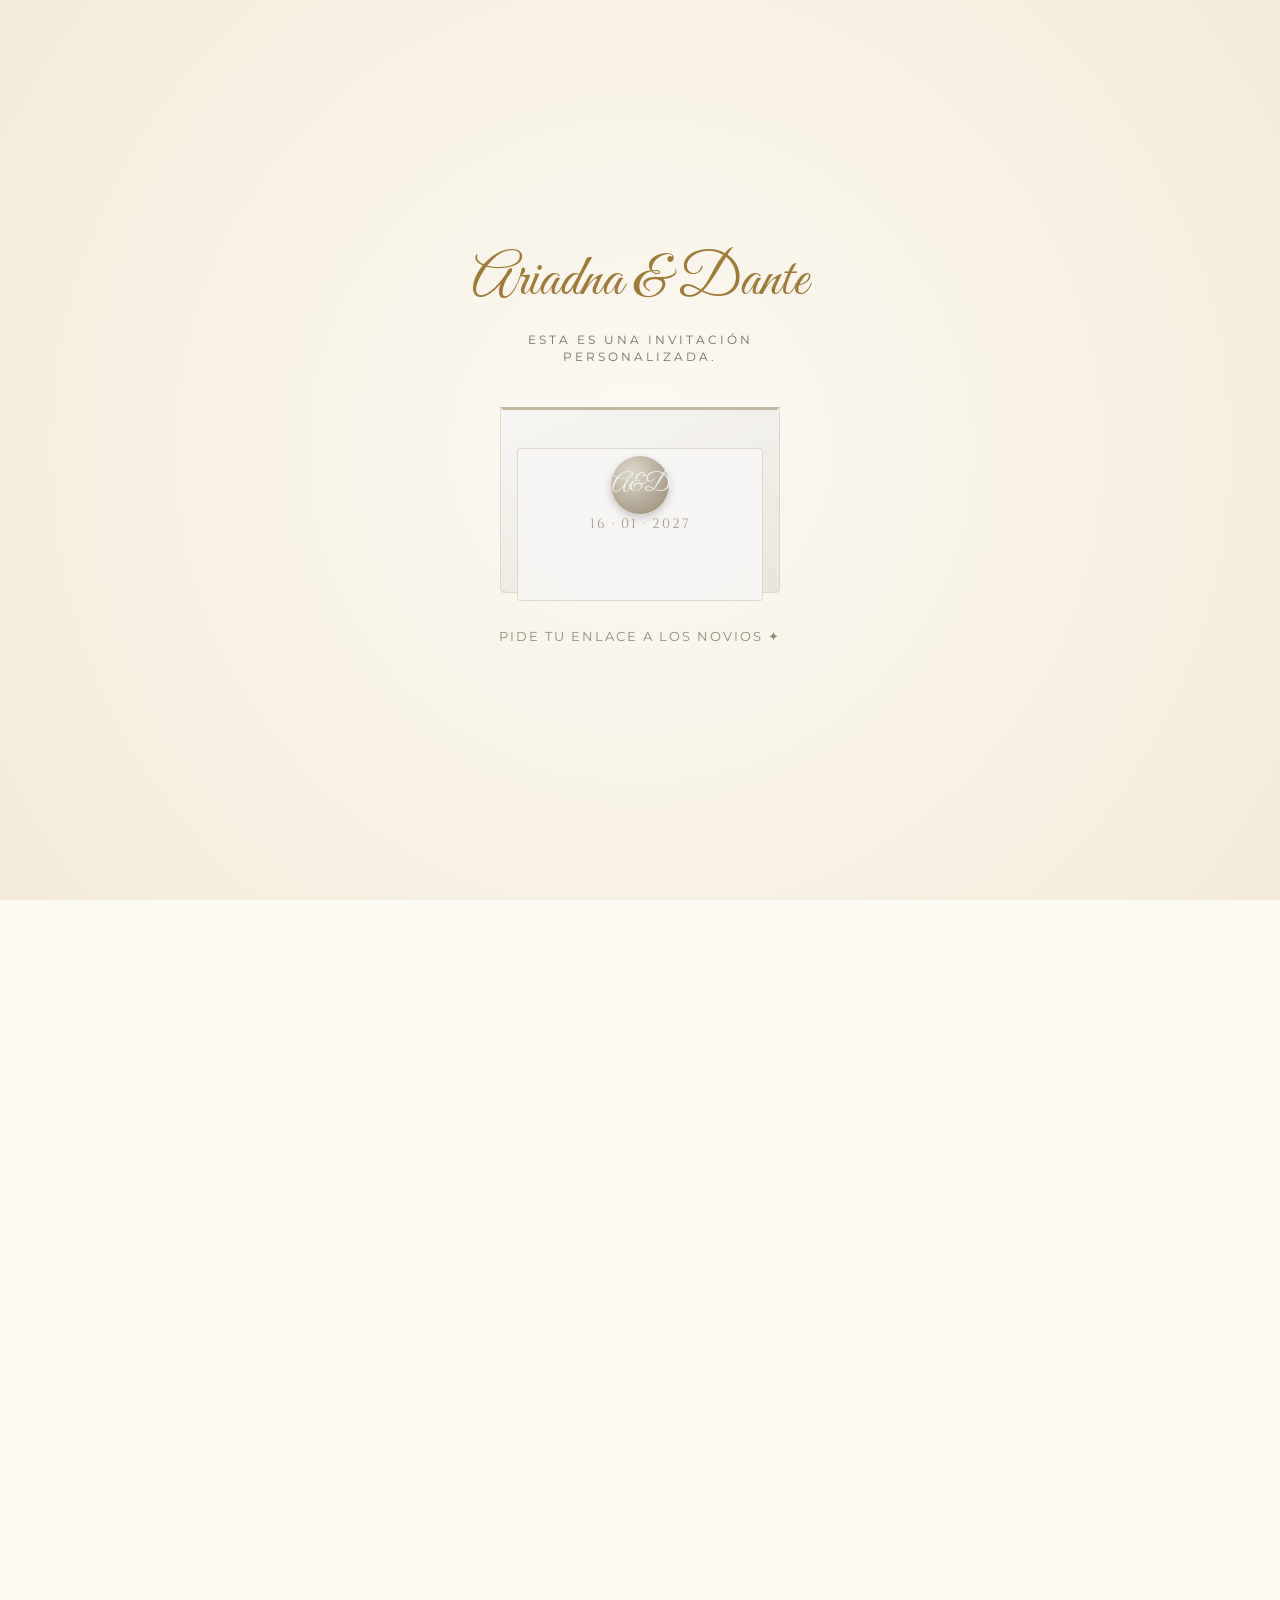
<file: index.html>
<!DOCTYPE html>
<html lang="es">
<head>
  <meta charset="UTF-8">
  <title>Ari &amp; Dante · Nuestra Boda</title>
  <meta name="viewport" content="width=device-width, initial-scale=1.0, shrink-to-fit=no">
  <meta name="description" content="Acompáñanos a celebrar la boda de Ariadna y Dante — 16 de enero de 2027, Jardín Quinta Real de Cuernavaca.">
  <meta name="theme-color" content="#c5a059">

  <!-- Favicon (monograma dorado) -->
  <link rel="icon" href="data:image/svg+xml,%3Csvg xmlns='http://www.w3.org/2000/svg' viewBox='0 0 100 100'%3E%3Ccircle cx='50' cy='50' r='48' fill='%23c5a059'/%3E%3Ctext x='50' y='64' font-size='42' text-anchor='middle' fill='white' font-family='Georgia,serif'%3EA%26D%3C/text%3E%3C/svg%3E">

  <!-- Google Fonts -->
  <link rel="preconnect" href="https://fonts.googleapis.com">
  <link rel="preconnect" href="https://fonts.gstatic.com" crossorigin>
  <link href="https://fonts.googleapis.com/css2?family=Cinzel:wght@400;500;600;700&family=Great+Vibes&family=Montserrat:wght@300;400;500;600;700&display=swap" rel="stylesheet">

  <!-- Bootstrap 5.3 -->
  <link href="https://cdn.jsdelivr.net/npm/bootstrap@5.3.3/dist/css/bootstrap.min.css" rel="stylesheet">
  <!-- Bootstrap Icons -->
  <link href="https://cdn.jsdelivr.net/npm/bootstrap-icons@1.11.3/font/bootstrap-icons.css" rel="stylesheet">
  <!-- AOS (Animate On Scroll) -->
  <link href="https://unpkg.com/aos@2.3.4/dist/aos.css" rel="stylesheet">

  <!-- Estilos propios -->
  <link href="style.css" rel="stylesheet">
</head>

<body>

  <!-- =========================================================
       SOBRE INTERACTIVO (pantalla de entrada)
       ========================================================= -->
  <div id="envelope-overlay">
    <p class="envelope-intro-names">Ariadna &amp; Dante</p>
    <p class="envelope-intro-sub">Tienes una invitación especial</p>

    <div class="envelope" id="envelope" tabindex="0" role="button" aria-label="Abrir invitación">
      <div class="envelope-letter"><span>16 · 01 · 2027</span></div>
      <div class="envelope-body"></div>
      <div class="envelope-flap"></div>
      <div class="envelope-seal">A&amp;D</div>
    </div>

    <p class="envelope-hint">✦ Toca el sobre para abrir ✦</p>
  </div>

  <!-- =========================================================
       NAVBAR
       ========================================================= -->
  <nav class="navbar navbar-expand-lg fixed-top navbar-wedding" id="mainNavbar">
    <div class="container">
      <a class="navbar-brand" href="#portada">A &amp; D</a>
      <!-- <div class="gallery-item"><img src="Img/FotoAD.png" alt="Ariadna y Dante" loading="lazy"></div> -->
      <button class="navbar-toggler border-0" type="button" data-bs-toggle="collapse" data-bs-target="#navbarContent" aria-controls="navbarContent" aria-expanded="false" aria-label="Menú">
        <i class="bi bi-list" style="font-size:1.6rem;color:#9e7b37;"></i>
      </button>
      <div class="collapse navbar-collapse" id="navbarContent">
        <ul class="navbar-nav ms-auto text-center">
          <li class="nav-item"><a class="nav-link" href="#bienvenida">Bienvenida</a></li>
          <li class="nav-item"><a class="nav-link" href="#historia">Historia</a></li>
          <li class="nav-item"><a class="nav-link" href="#ubicacion">Itinerario</a></li>
          <li class="nav-item"><a class="nav-link" href="#detalles">Detalles</a></li>
          <li class="nav-item"><a class="nav-link" href="#galeria">Galería</a></li>
          <li class="nav-item"><a class="nav-link" href="#regalos">Regalos</a></li>
        </ul>
      </div>
    </div>
  </nav>

  <!-- =========================================================
       1) PORTADA
       ========================================================= -->
  <header id="portada" class="hero">
    <div class="hero-inner gold-frame" data-aos="fade-up">
      <p class="hero-eyebrow">¡Nos casamos!</p>
      <h1 class="hero-names">Ariadna <span class="hero-amp">&amp;</span> Dante</h1>
      <p class="hero-phrase">Una historia que comenzó con un paso de salsa y durará toda la vida.</p>
      <div class="hero-date-badge">
        <i class="bi bi-gem"></i>
        <span>16 · Enero · 2027</span>
      </div>
      <p class="mt-3" style="font-size:0.78rem; letter-spacing:1px; color:var(--ink-soft);">
        Nos hicimos novios un 16 de enero de 2021 — y nos casamos el mismo día, seis años después.
      </p>
    </div>
    <a href="#bienvenida" class="scroll-cue"><i class="bi bi-chevron-double-down"></i></a>
  </header>

  <!-- =========================================================
       2) BIENVENIDA
       ========================================================= -->
  <section id="bienvenida" class="section-pad">
    <div class="container text-center">
      <!-- <p class="section-tag" data-aos="fade-up">Con la bendición de Dios</p> -->
      <h2 class="section-title" data-aos="fade-up">Bienvenidos a nuestra boda</h2>
      <svg class="flourish" viewBox="0 0 200 60" data-aos="fade-up">
        <path d="M10,30 C40,10 70,50 100,30 C130,10 160,50 190,30" stroke="#c5a059" stroke-width="1.5" fill="none"/>
        <circle cx="100" cy="30" r="3" fill="#c5a059"/>
      </svg>

      <!-- Nota personalizada: se completa por script.js con el mensaje único de
           invitadosA.csv / invitadosD.csv
           (ya incluye el saludo general + el mensaje específico del invitado) -->
      <div id="guest-note" class="guest-note mx-auto mb-5" hidden data-aos="fade-up">
        <span class="guest-note-tag" id="guest-note-tag"></span>
        <p class="guest-note-name" id="guest-note-name"></p>
        <p class="guest-note-message" id="guest-note-message"></p>
      </div>

      <div class="row g-4 justify-content-center mb-5">
        <div class="col-12 col-md-6" data-aos="fade-up" data-aos-delay="50">
          <div class="welcome-card">
            <h5><i class="bi bi-flower2 me-2"></i>Padres de la novia</h5>
            <p>María de Lourdes Iglesias Hernández</p>
            <p>Cristóbal Vera Díaz Ordaz</p>
          </div>
        </div>
        <div class="col-12 col-md-6" data-aos="fade-up" data-aos-delay="150">
          <div class="welcome-card">
            <h5><i class="bi bi-flower2 me-2"></i>Padres del novio</h5>
            <p>María Concepción Barrientos de los Santos</p>
            <p>Valente Chavarría Jiménez</p>
          </div>
        </div>
      </div>

      <!-- id usado por script.js para reubicar esta fila al final si visibilidad.padrinos = "final" -->
      <div class="row g-4 justify-content-center" id="padrinos-inicio-row">
        <div class="col-12 col-md-6 col-lg-4" data-aos="fade-up" data-aos-delay="50">
          <div class="welcome-card">
            <h5><i class="bi bi-gift me-2"></i>Padrino de velación</h5>
            <p>Ing. Carlos Partida Cervantes</p>
          </div>
        </div>
        <div class="col-12 col-md-6 col-lg-4" data-aos="fade-up" data-aos-delay="150">
          <div class="welcome-card">
            <h5><i class="bi bi-gem me-2"></i>Padrinos de anillos</h5>
            <p>Dr. José Luis Barrientos de los Santos</p>
            <p>Dra. Soledad del Pilar Zamora Castorena</p>
          </div>
        </div>
      </div>
    </div>
  </section>

  <!-- =========================================================
       3) NUESTRA HISTORIA
       ========================================================= -->
  <section id="historia" class="section-pad" style="background:var(--white);">
    <div class="container text-center">
      <p class="section-tag" data-aos="fade-up">Cómo empezó todo</p>
      <h2 class="section-title mb-5" data-aos="fade-up">Nuestra Historia</h2>

      <div class="timeline">
        <div class="timeline-item" data-aos="fade-right">
          <span class="timeline-dot"></span>
          <div class="timeline-content">
            <span class="timeline-year">Finales de la pandemia</span>
            <h4><i class="bi bi-music-note-beamed me-1" style="color:var(--gold);"></i> Un paso de salsa</h4>
            <p>Nos conocimos en clases de salsa. Entre giros y compases descubrimos que teníamos
              un ritmo mucho más grande que un simple baile.</p>
          </div>
        </div>

        <div class="timeline-item" data-aos="fade-left">
          <span class="timeline-dot"></span>
          <div class="timeline-content">
            <span class="timeline-year">Primera cita</span>
            <h4><i class="bi bi-heart me-1" style="color:var(--gold);"></i> "La Vie en Rose"</h4>
            <p>Dante eligió un restaurante romántico para nuestra primera cita, y el clic fue
              instantáneo. Por casualidad, ese día el lugar estaba decorado para una pedida de
              mano real — como si el universo ya supiera hacia dónde íbamos.</p>
          </div>
        </div>

        <div class="timeline-item" data-aos="fade-right">
          <span class="timeline-dot"></span>
          <div class="timeline-content">
            <span class="timeline-year">Años después · Florencia</span>
            <h4><i class="bi bi-gem me-1" style="color:var(--gold);"></i> El compromiso</h4>
            <p>Entre las calles de Florencia, Italia, decidimos decir que sí a estar juntos para
              siempre. Un momento que guardamos en el corazón — y ahora queremos celebrarlo contigo.</p>
          </div>
        </div>
      </div>

      <!-- Mosaico curado de la historia: Hist1/Hist2 apiladas + Hist3 (compromiso) destacada -->
      <div class="row g-3 mt-4 story-mosaic">
        <div class="col-12 col-md-5" data-aos="fade-right">
          <div class="row g-3">
            <div class="col-12">
              <div class="story-photo">
                <img src="Img/Hist1.jpeg" alt="Clases de salsa" loading="lazy">
                <span class="story-caption">Clases de salsa</span>
              </div>
            </div>
            <div class="col-12">
              <div class="story-photo">
                <img src="Img/Hist2.jpeg" alt="Cita romantica" loading="lazy">
                <span class="story-caption">La primera cita</span>
              </div>
            </div>
          </div>
        </div>
        <div class="col-12 col-md-7" data-aos="fade-left">
          <div class="story-photo story-photo-feature">
            <img src="Img/Hist3.jpeg" alt="Compromiso en Florencia" loading="lazy">
            <span class="story-caption story-caption-feature">Florencia, Italia · El compromiso</span>
          </div>
        </div>
      </div>
    </div>
  </section>

  <!-- =========================================================
       COUNTDOWN
       ========================================================= -->
  <section class="countdown-section">
    <div class="container">
      <p class="section-tag" data-aos="fade-up">Faltan solo</p>
      <h2 data-aos="fade-up" style="font-size:1.6rem;">Para celebrar juntos</h2>
      <div class="countdown-wrap" data-aos="zoom-in">
        <div class="countdown-box">
          <span class="num" id="cd-days">00</span>
          <span class="label">Días</span>
        </div>
        <div class="countdown-box">
          <span class="num" id="cd-hours">00</span>
          <span class="label">Horas</span>
        </div>
        <div class="countdown-box">
          <span class="num" id="cd-minutes">00</span>
          <span class="label">Min</span>
        </div>
        <div class="countdown-box">
          <span class="num" id="cd-seconds">00</span>
          <span class="label">Seg</span>
        </div>
      </div>
    </div>
  </section>

  <!-- =========================================================
       4) UBICACIÓN E ITINERARIO
       ========================================================= -->
  <section id="ubicacion" class="section-pad" style="background:var(--white);">
    <div class="container text-center">
      <p class="section-tag" data-aos="fade-up">Cómo llegar y a qué hora</p>
      <h2 class="section-title" data-aos="fade-up">Ubicación e Itinerario</h2>
      <p class="mx-auto mb-4" style="max-width:560px; color:var(--ink-soft);" data-aos="fade-up">
        Jardín Quinta Real de Cuernavaca — casi entrando a Cuernavaca viniendo desde la Ciudad de México.
      </p>

      <div class="row justify-content-center">
        <div class="col-12 col-lg-8" data-aos="zoom-in">
          <div class="map-frame-wrap mb-4">
            <iframe
              src="https://www.google.com/maps?q=Jard%C3%ADn+Quinta+Real+Cuernavaca&output=embed"
              allowfullscreen="" loading="lazy" referrerpolicy="no-referrer-when-downgrade"
              title="Mapa - Jardín Quinta Real de Cuernavaca"></iframe>
          </div>
        </div>
      </div>

      <div class="d-flex flex-wrap gap-3 justify-content-center mb-5" data-aos="fade-up">
        <a class="btn-gold" href="https://maps.app.goo.gl/QBwGFh3ovHHrN6xG9" target="_blank" rel="noopener">
          <i class="bi bi-geo-alt me-1"></i> Abrir en Google Maps
        </a>
        <a class="btn-outline-gold" href="https://waze.com/ul?q=Jard%C3%ADn%20Quinta%20Real%20Cuernavaca&navigate=yes" target="_blank" rel="noopener">
          <i class="bi bi-signpost-2 me-1"></i> Abrir en Waze
        </a>
      </div>

      <div class="row g-4 justify-content-center">
        <div class="col-12 col-md-5" data-aos="fade-up">
          <div class="event-card">
            <div class="event-icon"><i class="bi bi-chat-heart"></i></div>
            <h4>Ceremonia</h4>
            <p style="color:var(--ink-soft);">3:00 PM</p>
          </div>
        </div>
        <div class="col-12 col-md-5" data-aos="fade-up" data-aos-delay="150">
          <div class="event-card">
            <div class="event-icon"><i class="bi bi-cup-hot"></i></div>
            <h4>Recepción</h4>
            <p style="color:var(--ink-soft);">Inmediatamente después</p>
          </div>
        </div>
      </div>
    </div>
  </section>

  <!-- =========================================================
       6) DETALLES (vestimenta + hospedaje + avisos)
       ========================================================= -->
  <section id="detalles" class="section-pad">
    <div class="container text-center">
      <p class="section-tag" data-aos="fade-up">Para tomar en cuenta</p>
      <h2 class="section-title mb-5" data-aos="fade-up">Detalles</h2>

      <div class="row g-5 justify-content-center text-center text-lg-start mb-5">
        <div class="col-12 col-lg-6" data-aos="fade-right">
          <h4 class="mb-3"><i class="bi bi-stars me-2"></i>Vestimenta — Formal / Elegante</h4>
          <p style="color:var(--ink-soft);">
            Queremos celebrar rodeados de elegancia. Te pedimos vestir de gala evitando tonos claros
            (blanco, beige, arena, ivory, etc.), que reservamos para los novios. Fuera de eso, ¡tú
            eliges! Aquí te dejamos una paleta de inspiración con los colores de la boda.
          </p>
          <div class="palette-row justify-content-center justify-content-lg-start" data-aos="zoom-in">
            <div class="palette-swatch">
              <span class="palette-dot" style="background:#c5a059;"></span>
              <span class="palette-label">Oro</span>
            </div>
            <div class="palette-swatch">
              <span class="palette-dot" style="background:#2b2b2b;"></span>
              <span class="palette-label">Negro</span>
            </div>
            <div class="palette-swatch">
              <span class="palette-dot" style="background:#5f3622;"></span>
              <span class="palette-label">Terracota</span>
            </div>
            <div class="palette-swatch">
              <span class="palette-dot" style="background:#5E6C58;"></span>
              <span class="palette-label">Verde salvia</span>
            </div>
            <div class="palette-swatch">
              <span class="palette-dot" style="background:#C67D5A;"></span>
              <span class="palette-label">Terracota naranja</span>
            </div>
            <div class="palette-swatch">
              <span class="palette-dot" style="background:#55737C;"></span>
              <span class="palette-label">Azul acero</span>
            </div>
          </div>
          <a class="btn-gold" href="https://pin.it/13JSHjqlU" target="_blank" rel="noopener" data-aos="fade-up">
            <i class="bi bi-pinterest me-1"></i> Ver inspiración
          </a>
        </div>

        <div class="col-12 col-lg-6" data-aos="fade-left">
          <h4 class="mb-3"><i class="bi bi-house-heart me-2"></i>Hospedaje</h4>
          <p style="color:var(--ink-soft);">
            Para quienes vienen de fuera, reunimos algunas opciones de hoteles y casas cerca del
            Jardín Quinta Real — desde hoteles de cadena hasta casas privadas con alberca, ideales
            para quedarse en grupo.
          </p>
          <a class="btn-gold" href="hospedaje.html" data-aos="zoom-in">
            <i class="bi bi-house-heart me-1"></i> Ver opciones de hospedaje
          </a>
        </div>
      </div>

      <div class="row g-4 justify-content-center">
        <div class="col-12 col-md-5" data-aos="fade-up">
          <div class="event-card">
            <div class="event-icon"><i class="bi bi-emoji-smile"></i></div>
            <h4>Solo para adultos</h4>
            <p style="color:var(--ink-soft); font-size:0.9rem;">Amamos a tus pequeños, pero esta celebración será un evento sin niños.</p>
          </div>
        </div>
        <div class="col-12 col-md-5" data-aos="fade-up" data-aos-delay="150">
          <div class="event-card">
            <div class="event-icon" style="font-size:1.6rem;">👟</div>
            <h4>¡Trae tus tenis!</h4>
            <p style="color:var(--ink-soft); font-size:0.9rem;">Para bailar sin parar toda la noche — tu comodidad es lo primero.</p>
          </div>
        </div>
      </div>
    </div>
  </section>

  <!-- =========================================================
       8) GALERÍA + TRIVIA
       ========================================================= -->
  <section id="galeria" class="section-pad">
    <div class="container text-center">
      <p class="section-tag" data-aos="fade-up">Momentos</p>
      <h2 class="section-title mb-4" data-aos="fade-up">Galería</h2>

      <div class="row g-3 mb-5">
        <div class="col-6 col-md-4 col-lg-3" data-aos="zoom-in" data-aos-delay="0">
          <div class="gallery-item"><img src="Img/Foto1.jpeg" alt="Ariadna y Dante" loading="lazy"></div>
        </div>
        <div class="col-6 col-md-4 col-lg-3" data-aos="zoom-in" data-aos-delay="50">
          <div class="gallery-item"><img src="Img/Foto2.jpeg" alt="Ariadna y Dante" loading="lazy"></div>
        </div>
        <div class="col-6 col-md-4 col-lg-3" data-aos="zoom-in" data-aos-delay="100">
          <div class="gallery-item"><img src="Img/Foto3.jpeg" alt="Ariadna y Dante" loading="lazy"></div>
        </div>
        <div class="col-6 col-md-4 col-lg-3" data-aos="zoom-in" data-aos-delay="150">
          <div class="gallery-item"><img src="Img/Foto4.jpeg" alt="Ariadna y Dante" loading="lazy"></div>
        </div>
        <div class="col-6 col-md-4 col-lg-3" data-aos="zoom-in" data-aos-delay="200">
          <div class="gallery-item"><img src="Img/Foto5.jpeg" alt="Ariadna y Dante" loading="lazy"></div>
        </div>
        <div class="col-6 col-md-4 col-lg-3" data-aos="zoom-in" data-aos-delay="250">
          <div class="gallery-item"><img src="Img/Foto6.jpeg" alt="Ariadna y Dante" loading="lazy"></div>
        </div>
        <div class="col-6 col-md-4 col-lg-3" data-aos="zoom-in" data-aos-delay="300">
          <div class="gallery-item"><img src="Img/Foto7.jpeg" alt="Ariadna y Dante" loading="lazy"></div>
        </div>
        <div class="col-6 col-md-4 col-lg-3" data-aos="zoom-in" data-aos-delay="350">
          <div class="gallery-item"><img src="Img/Foto8.jpeg" alt="Ariadna y Dante" loading="lazy"></div>
        </div>
      </div>

      <!-- TRIVIA DE AMOR -->
      <p class="section-tag" data-aos="fade-up">Juego para los invitados</p>
      <h2 class="section-title mb-2" data-aos="fade-up">Trivia de Amor</h2>
      <p class="mx-auto mb-4" style="max-width:560px; color:var(--ink-soft);" data-aos="fade-up">
        Haz clic en cada tarjeta para descubrir datos curiosos (¡y APUESTAS divertidas!) sobre los novios.
      </p>

      <div class="row g-4">
        <div class="col-12 col-sm-6 col-lg-3" data-aos="flip-up" data-aos-delay="0">
          <div class="trivia-card">
            <div class="trivia-card-inner">
              <div class="trivia-face trivia-front">
                <i class="bi bi-music-note-beamed"></i>
                <p>¿Qué estilo les encanta bailar?</p>
                <span class="trivia-hint">Toca para revelar</span>
              </div>
              <div class="trivia-face trivia-back"><p>Salsa, se conocieron en clases, a finales de la pandemia. 💃🕺</p></div>
            </div>
          </div>
        </div>
        <div class="col-12 col-sm-6 col-lg-3" data-aos="flip-up" data-aos-delay="100">
          <div class="trivia-card">
            <div class="trivia-card-inner">
              <div class="trivia-face trivia-front">
                <i class="bi bi-cup-straw"></i>
                <p>¿Cómo se llama el restaurante de su primera cita?</p>
                <span class="trivia-hint">Toca para revelar</span>
              </div>
              <div class="trivia-face trivia-back"><p>"La Vie en Rose" — donde por casualidad hubo una pedida de mano real ese día. 🌹</p></div>
            </div>
          </div>
        </div>
        <div class="col-12 col-sm-6 col-lg-3" data-aos="flip-up" data-aos-delay="200">
          <div class="trivia-card">
            <div class="trivia-card-inner">
              <div class="trivia-face trivia-front">
                <i class="bi bi-airplane"></i>
                <p>¿En qué ciudad se comprometieron?</p>
                <span class="trivia-hint">Toca para revelar</span>
              </div>
              <div class="trivia-face trivia-back"><p>En Florencia, Italia. 🇮🇹✨</p></div>
            </div>
          </div>
        </div>
        <div class="col-12 col-sm-6 col-lg-3" data-aos="flip-up" data-aos-delay="300">
          <div class="trivia-card">
            <div class="trivia-card-inner">
              <div class="trivia-face trivia-front">
                <i class="bi bi-calendar-heart"></i>
                <p>¿Cuántos años llevan juntos el día de la boda?</p>
                <span class="trivia-hint">Toca para revelar</span>
              </div>
              <div class="trivia-face trivia-back"><p>¡6 años! Se casan el mismo día que se hicieron novios: 16 de enero. 💍</p></div>
            </div>
          </div>
        </div>
        <div class="col-12 col-sm-6 col-lg-3" data-aos="flip-up" data-aos-delay="0">
          <div class="trivia-card">
            <div class="trivia-card-inner">
              <div class="trivia-face trivia-front">
                <i class="bi bi-emoji-laughing"></i>
                <p>¿Quién baila mejor?</p>
                <span class="trivia-hint">Toca para revelar (APUESTA)</span>
              </div>
              <div class="trivia-face trivia-back"><p>Dante 😉</p></div>
            </div>
          </div>
        </div>
        <div class="col-12 col-sm-6 col-lg-3" data-aos="flip-up" data-aos-delay="100">
          <div class="trivia-card">
            <div class="trivia-card-inner">
              <div class="trivia-face trivia-front">
                <i class="bi bi-clock-history"></i>
                <p>¿Quién siempre tira o se le cae todo?</p>
                <span class="trivia-hint">Toca para revelar (APUESTA)</span>
              </div>
              <div class="trivia-face trivia-back"><p>ARI 🤷🏻‍♀️</p></div>
            </div>
          </div>
        </div>
        <div class="col-12 col-sm-6 col-lg-3" data-aos="flip-up" data-aos-delay="200">
          <div class="trivia-card">
            <div class="trivia-card-inner">
              <div class="trivia-face trivia-front">
                <i class="bi bi-chat-heart"></i>
                <p>¿Quién dijo "te amo" primero?</p>
                <span class="trivia-hint">Toca para revelar (APUESTA)</span>
              </div>
              <div class="trivia-face trivia-back"><p>DANTE!!! 💌</p></div>
            </div>
          </div>
        </div>
        <div class="col-12 col-sm-6 col-lg-3" data-aos="flip-up" data-aos-delay="300">
          <div class="trivia-card">
            <div class="trivia-card-inner">
              <div class="trivia-face trivia-front">
                <i class="bi bi-controller"></i>
                <p>¿A cuál de los dos le caes mejor?</p>
                <span class="trivia-hint">Toca para revelar</span>
              </div>
              <div class="trivia-face trivia-back"><p>Ambos te amamos mucho y agradecemos tu presencia en nuestras vidas 🫶</p></div>
            </div>
          </div>
        </div>
      </div>
    </div>
  </section>

  <!-- =========================================================
       9) MESA DE REGALOS
       ========================================================= -->
  <section id="regalos" class="section-pad" style="background:var(--white);">
    <div class="container text-center">
      <p class="section-tag" data-aos="fade-up">Con cariño</p>
      <h2 class="section-title" data-aos="fade-up">Mesa de Regalos</h2>
      <p class="mx-auto mb-5" style="max-width:600px; color:var(--ink-soft);" data-aos="fade-up">
        Tu presencia es nuestro mejor regalo. Si deseas obsequiarnos algo más, estas son nuestras
        opciones — te permiten aportar en efectivo si así lo prefieres, y te lo agradecemos profundamente.
      </p>

      <div class="row g-4 justify-content-center">
        <div class="col-12 col-md-6 col-lg-4" data-aos="fade-up">
          <div class="gift-card">
            <div class="gift-icon"><i class="bi bi-cart3"></i></div>
            <h4 style="font-size:1.1rem;">Amazon</h4>
            <p style="color:var(--ink-soft); font-size:0.88rem;">
              Lista de regalos con envío directo, ideal para invitados fuera de la ciudad.
            </p>
            <a class="btn btn-outline-gold btn-sm mt-2" href="https://www.amazon.com.mx/wedding/share/ariydantesecasan" target="_blank" rel="noopener">Ir a Amazon</a>
          </div>
        </div>

        <div class="col-12 col-md-6 col-lg-4" data-aos="fade-up" data-aos-delay="100">
          <div class="gift-card">
            <div class="gift-icon"><i class="bi bi-bank"></i></div>
            <h4 style="font-size:1.1rem;">Cuenta de Dante</h4>
            <p style="color:var(--ink-soft); font-size:0.88rem;">Si prefieres regalarnos directo en efectivo:</p>
            <div class="clabe-box mt-2">
              <span id="clabe-novio">012180029777411387</span>
              <button class="copy-btn" data-copy-target="clabe-novio" type="button">
                <i class="bi bi-clipboard"></i> Copiar
              </button>
            </div>
            <p class="mt-2 mb-0" style="font-size:0.75rem; color:var(--ink-soft);">Concepto: "Regalo de bodas", a nombre de Dante Chavarría Barrientos</p>
          </div>
        </div>

        <div class="col-12 col-md-6 col-lg-4" data-aos="fade-up" data-aos-delay="200">
          <div class="gift-card">
            <div class="gift-icon"><i class="bi bi-bank2"></i></div>
            <h4 style="font-size:1.1rem;">Cuenta de Ariadna</h4>
            <p style="color:var(--ink-soft); font-size:0.88rem;">Si prefieres regalarnos directo en efectivo:</p>
            <div class="clabe-box mt-2">
              <span id="clabe-novia">012180015538211057</span>
              <button class="copy-btn" data-copy-target="clabe-novia" type="button">
                <i class="bi bi-clipboard"></i> Copiar
              </button>
            </div>
            <p class="mt-2 mb-0" style="font-size:0.75rem; color:var(--ink-soft);">Concepto: "Regalo de bodas", a nombre de Ariadna Jazmín Vera Iglesias</p>
          </div>
        </div>
      </div>
    </div>
  </section>

  <!-- =========================================================
       PADRINOS (versión "final") — oculta por defecto; script.js mueve
       aquí la fila de padrinos de #padrinos-inicio-row cuando el
       invitado tiene visibilidad.padrinos = "final"
       ========================================================= -->
  <section id="padrinos-final" class="section-pad" style="background:var(--white);" hidden>
    <div class="container text-center">
      <p class="section-tag" data-aos="fade-up">Con cariño</p>
      <h2 class="section-title mb-4" data-aos="fade-up">Nuestros Padrinos</h2>
      <svg class="flourish" viewBox="0 0 200 60" data-aos="fade-up">
        <path d="M10,30 C40,10 70,50 100,30 C130,10 160,50 190,30" stroke="#c5a059" stroke-width="1.5" fill="none"/>
        <circle cx="100" cy="30" r="3" fill="#c5a059"/>
      </svg>
      <div id="padrinos-final-slot"></div>
    </div>
  </section>

  <!-- =========================================================
       FOOTER
       ========================================================= -->
  <footer class="wedding-footer">
    <div class="container">
      <p class="footer-names">Ariadna &amp; Dante</p>
      <p class="footer-hashtag">#ARIYDANTESECASAN · 16 · 01 · 2027</p>
      <p style="max-width:480px; margin:0 auto; font-size:0.9rem; opacity:0.85;">
        Gracias por ser parte de nuestra historia y por acompañarnos en este nuevo capítulo.
        ¡Te esperamos con todo nuestro cariño!
      </p>
    </div>
  </footer>

  <button id="back-to-top" aria-label="Volver arriba"><i class="bi bi-arrow-up"></i></button>

  <!-- Bootstrap JS -->
  <script src="https://cdn.jsdelivr.net/npm/bootstrap@5.3.3/dist/js/bootstrap.bundle.min.js"></script>
  <!-- AOS -->
  <script src="https://unpkg.com/aos@2.3.4/dist/aos.js"></script>
  <!-- Script propio -->
  <script src="script.js"></script>
</body>
</html>
</file>
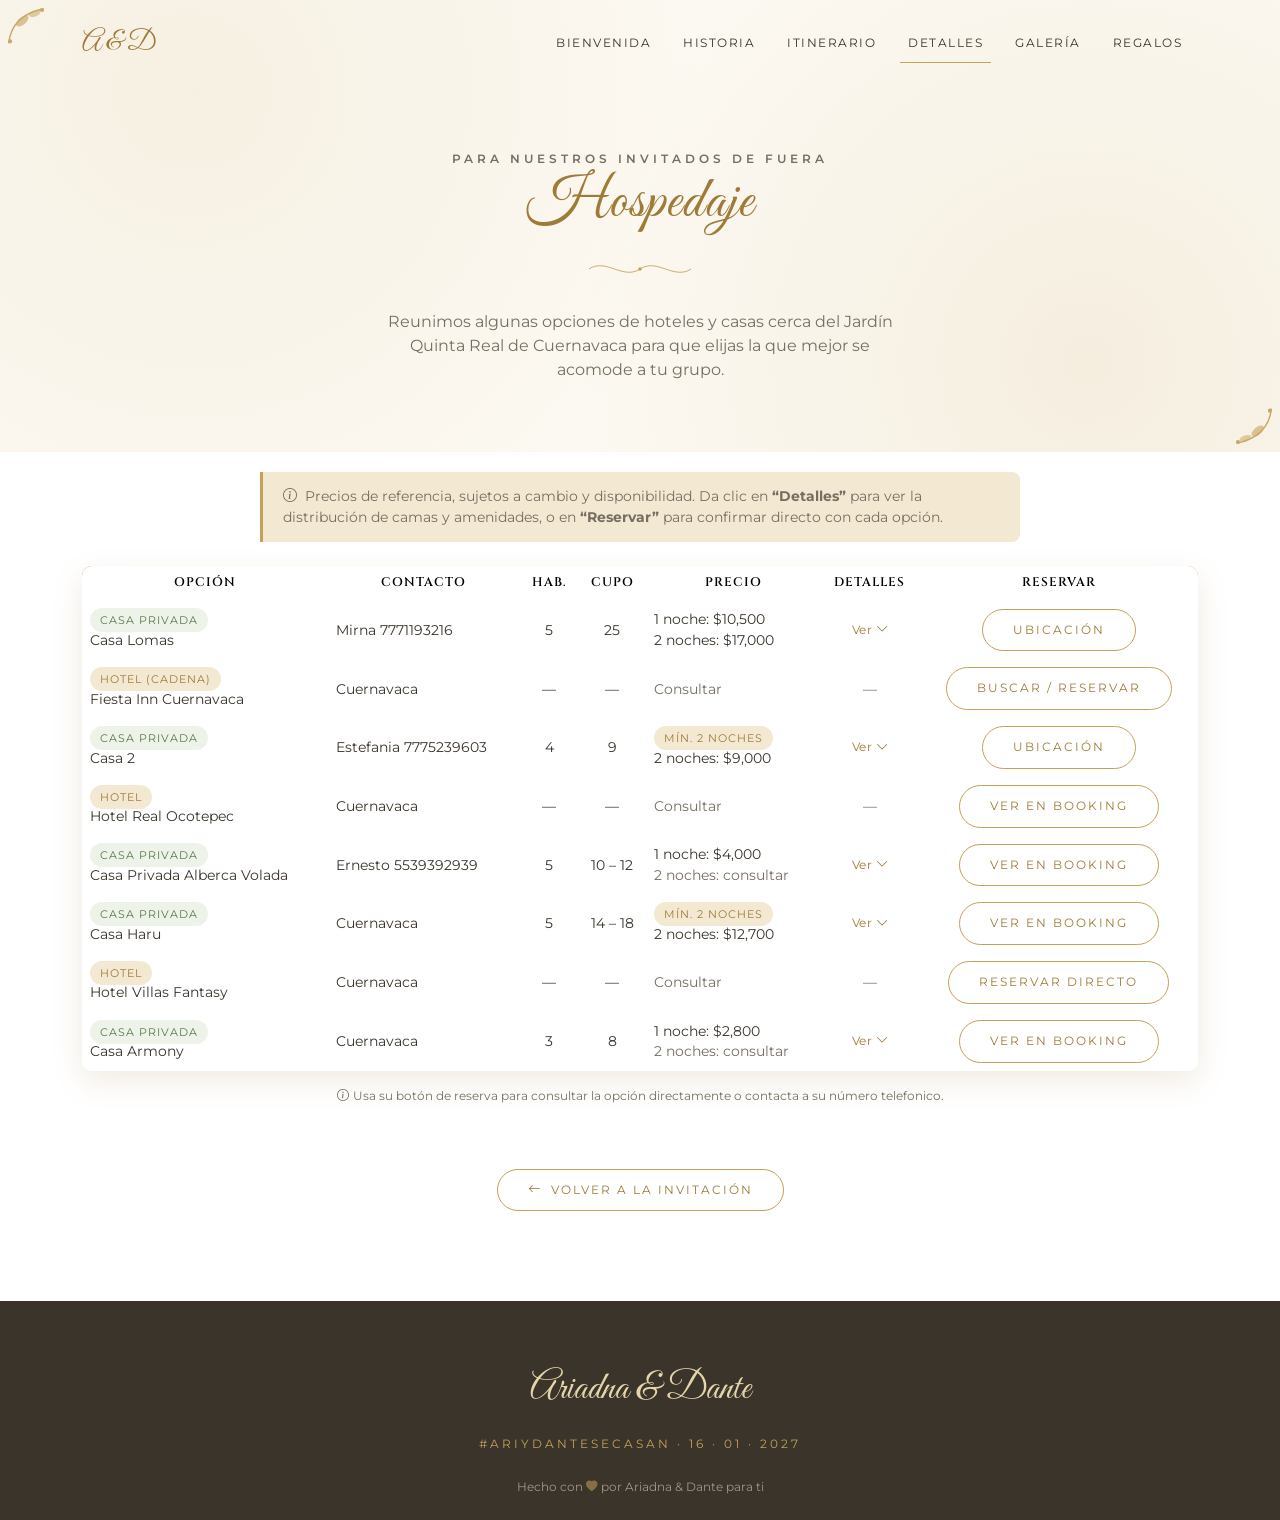
<file: hospedaje.html>
<!DOCTYPE html>
<html lang="es">
<head>
  <meta charset="UTF-8">
  <title>Hospedaje · Ariadna &amp; Dante</title>
  <meta name="viewport" content="width=device-width, initial-scale=1.0, shrink-to-fit=no">
  <meta name="description" content="Opciones de hospedaje recomendadas para la boda de Ariadna y Dante en Cuernavaca.">
  <meta name="theme-color" content="#c5a059">

  <!-- Favicon (monograma dorado) -->
  <link rel="icon" href="data:image/svg+xml,%3Csvg xmlns='http://www.w3.org/2000/svg' viewBox='0 0 100 100'%3E%3Ccircle cx='50' cy='50' r='48' fill='%23c5a059'/%3E%3Ctext x='50' y='64' font-size='42' text-anchor='middle' fill='white' font-family='Georgia,serif'%3EA%26D%3C/text%3E%3C/svg%3E">

  <!-- Google Fonts -->
  <link rel="preconnect" href="https://fonts.googleapis.com">
  <link rel="preconnect" href="https://fonts.gstatic.com" crossorigin>
  <link href="https://fonts.googleapis.com/css2?family=Cinzel:wght@400;500;600;700&family=Great+Vibes&family=Montserrat:wght@300;400;500;600;700&display=swap" rel="stylesheet">

  <!-- Bootstrap 5.3 -->
  <link href="https://cdn.jsdelivr.net/npm/bootstrap@5.3.3/dist/css/bootstrap.min.css" rel="stylesheet">
  <!-- Bootstrap Icons -->
  <link href="https://cdn.jsdelivr.net/npm/bootstrap-icons@1.11.3/font/bootstrap-icons.css" rel="stylesheet">
  <!-- AOS (Animate On Scroll) -->
  <link href="https://unpkg.com/aos@2.3.4/dist/aos.css" rel="stylesheet">

  <!-- Estilos propios -->
  <link href="style.css" rel="stylesheet">
</head>

<body>

  <!-- =========================================================
       NAVBAR
       ========================================================= -->
  <nav class="navbar navbar-expand-lg fixed-top navbar-wedding scrolled" id="mainNavbar">
    <div class="container">
      <a class="navbar-brand" href="index.html#portada">A &amp; D</a>
      <button class="navbar-toggler border-0" type="button" data-bs-toggle="collapse" data-bs-target="#navbarContent" aria-controls="navbarContent" aria-expanded="false" aria-label="Menú">
        <i class="bi bi-list" style="font-size:1.6rem;color:#9e7b37;"></i>
      </button>
      <div class="collapse navbar-collapse" id="navbarContent">
        <ul class="navbar-nav ms-auto text-center">
          <li class="nav-item"><a class="nav-link" href="index.html#bienvenida">Bienvenida</a></li>
          <li class="nav-item"><a class="nav-link" href="index.html#historia">Historia</a></li>
          <li class="nav-item"><a class="nav-link" href="index.html#ubicacion">Itinerario</a></li>
          <li class="nav-item"><a class="nav-link active" href="index.html#detalles">Detalles</a></li>
          <li class="nav-item"><a class="nav-link" href="index.html#galeria">Galería</a></li>
          <li class="nav-item"><a class="nav-link" href="index.html#regalos">Regalos</a></li>
        </ul>
      </div>
    </div>
  </nav>

  <!-- =========================================================
       PAGE HERO
       ========================================================= -->
  <header class="page-hero gold-frame">
    <p class="section-tag" data-aos="fade-up">Para nuestros invitados de fuera</p>
    <h1 data-aos="fade-up">Hospedaje</h1>
    <svg class="flourish" viewBox="0 0 200 60" data-aos="fade-up">
      <path d="M10,30 C40,10 70,50 100,30 C130,10 160,50 190,30" stroke="#c5a059" stroke-width="1.5" fill="none"/>
      <circle cx="100" cy="30" r="3" fill="#c5a059"/>
    </svg>
    <p data-aos="fade-up">
      Reunimos algunas opciones de hoteles y casas cerca del Jardín Quinta Real de Cuernavaca
      para que elijas la que mejor se acomode a tu grupo.
    </p>
  </header>

  <!-- =========================================================
       TABLA DE HOSPEDAJE
       ========================================================= -->
  <section class="section-pad" style="background:var(--white); padding-top:20px;">
    <div class="container text-center">

      <div class="note-callout text-start mx-auto mb-4" style="max-width:760px;" data-aos="fade-up">
        <i class="bi bi-info-circle me-1"></i>
        Precios de referencia, sujetos a cambio y disponibilidad. Da clic en
        <strong>“Detalles”</strong> para ver la distribución de camas y amenidades, o en
        <strong>“Reservar”</strong> para confirmar directo con cada opción.
      </div>

      <div class="table-responsive table-wedding" data-aos="fade-up">
        <table class="table table-borderless mb-0 align-middle">
          <thead>
            <tr>
              <th>Opción</th>
              <th>Contacto</th>
              <th>Hab.</th>
              <th>Cupo</th>
              <th>Precio</th>
              <th>Detalles</th>
              <th>Reservar</th>
            </tr>
          </thead>
          <tbody>

            <!-- 1. Casa Lomas -->
            <tr>
              <td class="text-start"><span class="badge-type badge-casa">Casa privada</span><br>Casa Lomas</td>
              <td class="text-start">Mirna 7771193216</td>
              <td>5</td>
              <td>25</td>
              <td class="text-start">1 noche: $10,500<br>2 noches: $17,000</td>
              <td><button class="btn btn-sm btn-link toggle-details-btn" type="button" data-bs-toggle="collapse" data-bs-target="#det1" aria-expanded="false" aria-controls="det1">Ver <i class="bi bi-chevron-down"></i></button></td>
              <td><a class="btn btn-outline-gold btn-sm" href="https://www.google.com/maps/search/?api=1&query=C.+Nueva+Francia+505+Cuernavaca" target="_blank" rel="noopener">Ubicación</a></td>
            </tr>
            <tr class="collapse" id="det1">
              <td colspan="7" class="detail-row">
                <div class="detail-grid">
                  <div>
                    <h6>Distribución de camas</h6>
                    <ul>
                      <li>R1: cama king</li>
                      <li>R2: dos camas matrimoniales</li>
                      <li>R3: cama king</li>
                      <li>R4: dos camas king</li>
                      <li>R5: 4 camas individuales</li>
                      <li>R6: cama matrimonial</li>
                    </ul>
                  </div>
                  <div>
                    <h6>Extras</h6>
                    <p class="mb-0" style="font-size:0.83rem;">Garage para 6 autos. Parrilla. Alberca. Chapoteadero.
                      Aire acondicionado. Área de juegos para niños. Cancha de squash. Centro de lavado. Billar.
                      Cocina equipada. Servicios incluidos: luz, agua, gas, Wi-Fi y telecable.</p>
                  </div>
                </div>
              </td>
            </tr>

            <!-- 2. Fiesta Inn Cuernavaca -->
            <tr>
              <td class="text-start"><span class="badge-type badge-hotel">Hotel (cadena)</span><br>Fiesta Inn Cuernavaca</td>
              <td class="text-start">Cuernavaca</td>
              <td>—</td>
              <td>—</td>
              <td class="text-start" style="color:var(--ink-soft);">Consultar</td>
              <td style="color:var(--ink-soft);">—</td>
              <td><a class="btn btn-outline-gold btn-sm" href="https://www.google.com/search?q=Fiesta+Inn+Cuernavaca+reservar" target="_blank" rel="noopener">Buscar / reservar</a></td>
            </tr>

            <!-- 3. Casa 2 -->
            <tr>
              <td class="text-start"><span class="badge-type badge-casa">Casa privada</span><br>Casa 2</td>
              <td class="text-start">Estefania 7775239603</td>
              <td>4</td>
              <td>9</td>
              <td class="text-start"><span class="badge-type" style="background:var(--gold-pale); color:var(--gold-dark);">Mín. 2 noches</span><br>2 noches: $9,000</td>
              <td><button class="btn btn-sm btn-link toggle-details-btn" type="button" data-bs-toggle="collapse" data-bs-target="#det3" aria-expanded="false" aria-controls="det3">Ver <i class="bi bi-chevron-down"></i></button></td>
              <td><a class="btn btn-outline-gold btn-sm" href="https://www.google.com/maps?q=18.963261,-99.205055" target="_blank" rel="noopener">Ubicación</a></td>
            </tr>
            <tr class="collapse" id="det3">
              <td colspan="7" class="detail-row">
                <div class="detail-grid">
                  <div>
                    <h6>Distribución de camas</h6>
                    <ul>
                      <li>R1: cama king</li>
                      <li>R2: cama king</li>
                      <li>R3: dos camas individuales</li>
                      <li>R4: cama matrimonial + cama individual</li>
                    </ul>
                  </div>
                  <div>
                    <h6>Extras</h6>
                    <p class="mb-0" style="font-size:0.83rem;">Alberca climatizada. Cocina. 3 baños. Parrilla. Terraza.</p>
                  </div>
                </div>
              </td>
            </tr>

            <!-- 4. Hotel Real Ocotepec -->
            <tr>
              <td class="text-start"><span class="badge-type badge-hotel">Hotel</span><br>Hotel Real Ocotepec</td>
              <td class="text-start">Cuernavaca</td>
              <td>—</td>
              <td>—</td>
              <td class="text-start" style="color:var(--ink-soft);">Consultar</td>
              <td style="color:var(--ink-soft);">—</td>
              <td><a class="btn btn-outline-gold btn-sm" href="https://www.booking.com/Share-OOQD59p" target="_blank" rel="noopener">Ver en Booking</a></td>
            </tr>

            <!-- 5. Casa Privada con Alberca Volada -->
            <tr>
              <td class="text-start"><span class="badge-type badge-casa">Casa privada</span><br>Casa Privada Alberca Volada</td>
              <td class="text-start">Ernesto 5539392939</td>
              <td>5</td>
              <td>10 – 12</td>
              <td class="text-start">1 noche: $4,000<br><span style="color:var(--ink-soft);">2 noches: consultar</span></td>
              <td><button class="btn btn-sm btn-link toggle-details-btn" type="button" data-bs-toggle="collapse" data-bs-target="#det5" aria-expanded="false" aria-controls="det5">Ver <i class="bi bi-chevron-down"></i></button></td>
              <td><a class="btn btn-outline-gold btn-sm" href="https://www.booking.com/Share-scjE2V" target="_blank" rel="noopener">Ver en Booking</a></td>
            </tr>
            <tr class="collapse" id="det5">
              <td colspan="7" class="detail-row">
                <div class="detail-grid">
                  <div>
                    <h6>Distribución de camas</h6>
                    <ul>
                      <li>R1: 1 cama matrimonial y 1 cama king size</li>
                      <li>R2: 1 cama matrimonial</li>
                      <li>R3: 1 cama matrimonial</li>
                      <li>R4: 2 literas</li>
                      <li>Extra: 1 sofá cama</li>
                    </ul>
                  </div>
                  <div>
                    <h6>Extras</h6>
                    <p class="mb-0" style="font-size:0.83rem;">5 recámaras con 3 baños completos y 2 medios baños,
                      alberca y jacuzzi con calefacción y vista panorámica. Roof garden. Hasta 5 lugares de
                      estacionamiento. Sala de TV. Gimnasio. 2 jardines. Sala jardín zen. Sala de estar. Amplio
                      comedor. Seguridad con circuito cerrado, cerca eléctrica y alarma. Cocina completa con barra
                      desayunador.</p>
                  </div>
                </div>
              </td>
            </tr>

            <!-- 6. Casa Haru -->
            <tr>
              <td class="text-start"><span class="badge-type badge-casa">Casa privada</span><br>Casa Haru</td>
              <td class="text-start">Cuernavaca</td>
              <td>5</td>
              <td>14 – 18</td>
              <td class="text-start"><span class="badge-type" style="background:var(--gold-pale); color:var(--gold-dark);">Mín. 2 noches</span><br>2 noches: $12,700</td>
              <td><button class="btn btn-sm btn-link toggle-details-btn" type="button" data-bs-toggle="collapse" data-bs-target="#det6" aria-expanded="false" aria-controls="det6">Ver <i class="bi bi-chevron-down"></i></button></td>
              <td><a class="btn btn-outline-gold btn-sm" href="https://www.booking.com/Share-duD2rT" target="_blank" rel="noopener">Ver en Booking</a></td>
            </tr>
            <tr class="collapse" id="det6">
              <td colspan="7" class="detail-row">
                <div class="detail-grid">
                  <div>
                    <h6>Distribución de camas</h6>
                    <ul>
                      <li>R1: 1 cama king size</li>
                      <li>R2: 2 camas matrimoniales</li>
                      <li>R3: 1 cama matrimonial y 1 cama king size</li>
                      <li>R4: 1 cama matrimonial</li>
                      <li>R5: 1 cama king size</li>
                      <li>Extra: 2 sofás cama</li>
                    </ul>
                  </div>
                  <div>
                    <h6>Extras</h6>
                    <p class="mb-0" style="font-size:0.83rem;">Alberca climatizada. Jardín, asador y tumbling.
                      Estacionamiento para 4 autos. Salida 8:00 pm. Alberca al aire libre y terraza. Recepción
                      abierta las 24 horas. Aire acondicionado. Cocina equipada con refrigerador y cafetera. 5 baños
                      con regadera. TV de pantalla plana.</p>
                  </div>
                </div>
              </td>
            </tr>

            <!-- 7. Hotel Villas Fantasy -->
            <tr>
              <td class="text-start"><span class="badge-type badge-hotel">Hotel</span><br>Hotel Villas Fantasy</td>
              <td class="text-start">Cuernavaca</td>
              <td>—</td>
              <td>—</td>
              <td class="text-start" style="color:var(--ink-soft);">Consultar</td>
              <td style="color:var(--ink-soft);">—</td>
              <td><a class="btn btn-outline-gold btn-sm" href="https://direct-book.com/properties/HotelVFCuernavacaDirect/contact?locale=es&checkInDate=2027-01-16&checkOutDate=2027-01-17" target="_blank" rel="noopener">Reservar directo</a></td>
            </tr>

            <!-- 8. Casa Armony -->
            <tr>
              <td class="text-start"><span class="badge-type badge-casa">Casa privada</span><br>Casa Armony</td>
              <td class="text-start">Cuernavaca</td>
              <td>3</td>
              <td>8</td>
              <td class="text-start">1 noche: $2,800<br><span style="color:var(--ink-soft);">2 noches: consultar</span></td>
              <td><button class="btn btn-sm btn-link toggle-details-btn" type="button" data-bs-toggle="collapse" data-bs-target="#det8" aria-expanded="false" aria-controls="det8">Ver <i class="bi bi-chevron-down"></i></button></td>
              <td><a class="btn btn-outline-gold btn-sm" href="https://www.booking.com/Share-M297K02" target="_blank" rel="noopener">Ver en Booking</a></td>
            </tr>
            <tr class="collapse" id="det8">
              <td colspan="7" class="detail-row">
                <div class="detail-grid">
                  <div>
                    <h6>Distribución de camas</h6>
                    <ul>
                      <li>R1: 2 camas matrimoniales</li>
                      <li>R2: cama matrimonial</li>
                      <li>R3: cama matrimonial</li>
                    </ul>
                  </div>
                  <div>
                    <h6>Extras</h6>
                    <p class="mb-0" style="font-size:0.83rem;">Alberca, jardín, cocina.</p>
                  </div>
                </div>
              </td>
            </tr>

          </tbody>
        </table>
      </div>

      <p class="mt-3" style="font-size:0.75rem; color:var(--ink-soft);" data-aos="fade-up">
        <i class="bi bi-info-circle me-1"></i>Usa su botón de reserva para consultar la opción directamente o contacta a su número telefonico.
      </p>

      <a class="btn btn-outline-gold mt-5" href="index.html#galeria">
        <i class="bi bi-arrow-left me-1"></i> Volver a la invitación
      </a>
    </div>
  </section>

  <!-- =========================================================
       FOOTER
       ========================================================= -->
  <footer class="wedding-footer">
    <div class="container">
      <p class="footer-names">Ariadna &amp; Dante</p>
      <p class="footer-hashtag">#ARIYDANTESECASAN · 16 · 01 · 2027</p>
      <small>Hecho con <i class="bi bi-heart-fill" style="color:#c5a059;"></i> por Ariadna &amp; Dante para ti</small>
    </div>
  </footer>

  <button id="back-to-top" aria-label="Volver arriba"><i class="bi bi-arrow-up"></i></button>

  <!-- Bootstrap JS -->
  <script src="https://cdn.jsdelivr.net/npm/bootstrap@5.3.3/dist/js/bootstrap.bundle.min.js"></script>
  <!-- AOS -->
  <script src="https://unpkg.com/aos@2.3.4/dist/aos.js"></script>
  <!-- Script propio -->
  <script src="script.js"></script>
</body>
</html>
</file>
<file: style.css>
/* =========================================================
   ARIADNA & DANTE — Invitación de Boda
   style.css — Estilos generales, paleta dorada, animaciones
   ========================================================= */

/* ---------- Paleta y variables globales ---------- */
:root {
  --gold: #c5a059;
  --gold-dark: #9e7b37;
  --gold-light: #e6d5ab;
  --gold-pale: #f3e9d3;
  --ivory: #fcf9f2;
  --white: #ffffff;
  --ink: #3a342b;
  --ink-soft: #766f61;

  --font-display: 'Cinzel', serif;
  --font-script: 'Great Vibes', cursive;
  --font-body: 'Montserrat', sans-serif;

  --shadow-soft: 0 10px 30px rgba(158, 123, 55, 0.15);
  --transition-slow: 0.6s cubic-bezier(0.65, 0, 0.35, 1);
}

* {
  scroll-behavior: smooth;
}

html {
  scroll-behavior: smooth;
  overflow-x: hidden;
}

body {
  font-family: var(--font-body);
  color: var(--ink);
  background-color: var(--ivory);
  overflow-x: hidden;
  font-weight: 400;
}

body.no-scroll {
  overflow: hidden;
  height: 100vh;
}

section {
  scroll-margin-top: 90px;
  position: relative;
}

.font-display { font-family: var(--font-display); }
.font-script  { font-family: var(--font-script); }

h1, h2, h3, h4, .heading {
  font-family: var(--font-display);
  color: var(--gold-dark);
  letter-spacing: 1px;
}

a { color: var(--gold-dark); }
a:hover { color: var(--gold); }

::selection {
  background: var(--gold-light);
  color: var(--ink);
}

/* ---------- Divisor floral / flourish ---------- */
.flourish {
  width: 140px;
  height: 34px;
  margin: 14px auto 24px;
  display: block;
}

.section-tag {
  font-family: var(--font-body);
  font-size: 0.78rem;
  letter-spacing: 4px;
  text-transform: uppercase;
  color: var(--gold);
  font-weight: 600;
}

.section-title {
  font-size: clamp(1.9rem, 4vw, 2.9rem);
  margin-bottom: 0.3rem;
}

.section-pad {
  padding: 90px 0;
}

@media (max-width: 767.98px) {
  .section-pad { padding: 60px 0; }
}

/* ---------- Marco decorativo dorado (esquinas florales) ---------- */
.gold-frame {
  position: relative;
}
.gold-frame::before,
.gold-frame::after {
  content: "";
  position: absolute;
  width: 68px;
  height: 68px;
  opacity: 0.9;
  background: url("data:image/svg+xml,%3Csvg xmlns='http://www.w3.org/2000/svg' viewBox='0 0 100 100'%3E%3Cpath d='M4,55 Q8,14 55,4' fill='none' stroke='%23c5a059' stroke-width='2'/%3E%3Cellipse cx='24' cy='22' rx='11' ry='5.5' fill='%23c5a059' opacity='0.65' transform='rotate(-40 24 22)'/%3E%3Cellipse cx='42' cy='11' rx='9' ry='4.5' fill='%23c5a059' opacity='0.55' transform='rotate(-18 42 11)'/%3E%3Ccircle cx='6' cy='52' r='3' fill='%23c5a059'/%3E%3Ccircle cx='53' cy='6' r='3' fill='%23c5a059'/%3E%3C/svg%3E") no-repeat center / contain;
}
.gold-frame::before {
  top: 6px;
  left: 6px;
}
.gold-frame::after {
  bottom: 6px;
  right: 6px;
  transform: rotate(180deg);
}


/* =========================================================
   PRELOADER / SOBRE INTERACTIVO
   ========================================================= */
#envelope-overlay {
  position: fixed;
  top: 0;
  left: 0;
  right: 0;
  bottom: 0;
  width: 100%;
  height: 100%;
  box-sizing: border-box;
  z-index: 3000;
  display: flex;
  flex-direction: column;
  align-items: center;
  justify-content: center;
  padding: 24px 20px;
  background: radial-gradient(circle at center, var(--ivory) 0%, #f3ead8 100%);
  transition: opacity 1s ease, visibility 1s ease;
}

#envelope-overlay.hidden {
  opacity: 0;
  visibility: hidden;
  pointer-events: none;
}

.envelope-intro-names {
  width: 100%;
  font-family: var(--font-script);
  font-size: clamp(1.9rem, 9vw, 3.6rem);
  color: var(--gold-dark);
  margin-bottom: 8px;
  text-align: center;
  overflow-wrap: break-word;
}

.envelope-intro-sub {
  width: 100%;
  font-family: var(--font-body);
  letter-spacing: 3px;
  text-transform: uppercase;
  font-size: 0.72rem;
  color: var(--ink-soft);
  margin-bottom: 40px;
  text-align: center;
  max-width: 320px;
  overflow-wrap: break-word;
}

.envelope {
  width: min(280px, 78vw);
  aspect-ratio: 3 / 2;
  position: relative;
  cursor: pointer;
  filter: drop-shadow(0 15px 25px rgba(158, 123, 55, 0.35));
}

.envelope-body {
  position: absolute;
  inset: 0;
  background: linear-gradient(160deg, var(--white), var(--gold-pale));
  border: 1px solid var(--gold-light);
  border-radius: 4px;
}

.envelope-body::before,
.envelope-body::after {
  content: "";
  position: absolute;
  bottom: 0;
  width: 0;
  height: 0;
  border-style: solid;
}
.envelope-body::before {
  left: 0;
  border-width: 0 0 100% 50%;
  border-color: transparent transparent rgba(197, 160, 89, 0.12) transparent;
}
.envelope-body::after {
  right: 0;
  border-width: 0 50% 100% 0;
  border-color: transparent transparent rgba(197, 160, 89, 0.12) transparent;
}

.envelope-flap {
  position: absolute;
  top: 0;
  left: 0;
  width: 100%;
  height: 0;
  border-style: solid;
  border-width: 62% 50% 0 50%;
  border-color: var(--gold) transparent transparent transparent;
  transform-origin: top center;
  transition: transform 0.9s cubic-bezier(0.65, 0, 0.35, 1);
  z-index: 3;
  filter: brightness(1.05);
}

.envelope-seal {
  position: absolute;
  top: 42%;
  left: 50%;
  transform: translate(-50%, -50%);
  width: 58px;
  height: 58px;
  border-radius: 50%;
  background: radial-gradient(circle at 35% 30%, var(--gold-light), var(--gold-dark) 80%);
  display: flex;
  align-items: center;
  justify-content: center;
  font-family: var(--font-script);
  font-size: 1.5rem;
  color: var(--ivory);
  z-index: 4;
  box-shadow: 0 4px 10px rgba(0,0,0,0.25);
  transition: transform 0.5s ease, opacity 0.5s ease;
}

.envelope-letter {
  position: absolute;
  left: 6%;
  right: 6%;
  bottom: -4%;
  height: 82%;
  background: var(--white);
  border: 1px solid var(--gold-light);
  border-radius: 3px;
  z-index: 2;
  transition: transform 0.9s cubic-bezier(0.65,0,0.35,1) 0.15s;
  display: flex;
  align-items: center;
  justify-content: center;
  text-align: center;
  padding: 10px;
}

.envelope-letter span {
  font-family: var(--font-display);
  font-size: 0.85rem;
  letter-spacing: 2px;
  color: var(--gold-dark);
}

/* Estado abierto */
.envelope.is-open .envelope-flap {
  transform: rotateX(180deg);
}
.envelope.is-open .envelope-seal {
  opacity: 0;
  transform: translate(-50%, -140%) scale(0.6);
}
.envelope.is-open .envelope-letter {
  transform: translateY(-58%);
}

.envelope-hint {
  margin-top: 34px;
  font-size: 0.8rem;
  letter-spacing: 2px;
  text-transform: uppercase;
  color: var(--ink-soft);
  animation: pulse-hint 2s infinite ease-in-out;
  text-align: center;
}

/* Invitación personalizada: código en la URL no encontrado en invitadosA.csv / invitadosD.csv */
.envelope.is-locked {
  cursor: not-allowed;
  filter: grayscale(0.6) brightness(0.96);
  opacity: 0.75;
}
.envelope.is-locked:hover { transform: none; }
.envelope-hint.is-locked-hint {
  animation: none;
  opacity: 0.8;
}

@keyframes pulse-hint {
  0%, 100% { opacity: 0.55; }
  50% { opacity: 1; }
}

/* =========================================================
   NAVBAR
   ========================================================= */
.navbar-wedding {
  background: transparent;
  transition: background var(--transition-slow), box-shadow var(--transition-slow), padding 0.4s ease;
  padding: 18px 0;
}
.navbar-wedding.scrolled {
  background: rgba(252, 249, 242, 0.96);
  box-shadow: 0 2px 18px rgba(158,123,55,0.15);
  padding: 8px 0;
  backdrop-filter: blur(6px);
}
.navbar-wedding .navbar-brand {
  font-family: var(--font-script);
  font-size: 1.7rem;
  color: var(--gold-dark) !important;
}
.navbar-wedding .nav-link {
  font-family: var(--font-body);
  font-size: 0.76rem;
  letter-spacing: 1.5px;
  text-transform: uppercase;
  color: var(--ink) !important;
  margin: 0 8px;
  position: relative;
}
.navbar-wedding .nav-link::after {
  content: "";
  position: absolute;
  left: 0; bottom: -2px;
  width: 0%;
  height: 1px;
  background: var(--gold);
  transition: width 0.3s ease;
}
.navbar-wedding .nav-link:hover::after,
.navbar-wedding .nav-link.active::after {
  width: 100%;
}
.navbar-wedding .nav-link:hover {
  color: var(--gold-dark) !important;
}

/* =========================================================
   HERO / PORTADA
   ========================================================= */
.hero {
  min-height: 100vh;
  display: flex;
  align-items: center;
  justify-content: center;
  text-align: center;
  position: relative;
  background:
    radial-gradient(circle at 20% 20%, rgba(197,160,89,0.10), transparent 45%),
    radial-gradient(circle at 80% 80%, rgba(197,160,89,0.12), transparent 45%),
    var(--ivory);
  padding: 40px 16px;
}

.hero-inner {
  position: relative;
  max-width: 720px;
  padding: 60px 30px;
}

.hero-eyebrow {
  letter-spacing: 5px;
  font-size: 0.75rem;
  text-transform: uppercase;
  color: var(--gold);
  margin-bottom: 18px;
}

.hero-names {
  font-family: var(--font-script);
  font-size: clamp(3rem, 9vw, 5.5rem);
  color: var(--gold-dark);
  line-height: 1.1;
  margin-bottom: 10px;
}

.hero-amp {
  display: inline-block;
  font-size: 0.7em;
  color: var(--gold);
  margin: 0 6px;
}

.hero-phrase {
  font-family: var(--font-display);
  font-style: normal;
  font-size: clamp(0.95rem, 2vw, 1.15rem);
  color: var(--ink-soft);
  max-width: 480px;
  margin: 0 auto 26px;
  line-height: 1.7;
}

.hero-date-badge {
  display: inline-flex;
  gap: 14px;
  align-items: center;
  border: 1px solid var(--gold);
  padding: 10px 26px;
  border-radius: 50px;
  font-family: var(--font-display);
  letter-spacing: 3px;
  font-size: 0.9rem;
  color: var(--gold-dark);
  background: rgba(255,255,255,0.5);
}

.scroll-cue {
  position: absolute;
  bottom: 26px;
  left: 50%;
  transform: translateX(-50%);
  color: var(--gold);
  font-size: 1.3rem;
  animation: bounce-cue 1.8s infinite;
}

@keyframes bounce-cue {
  0%, 100% { transform: translate(-50%, 0); opacity: 0.5; }
  50% { transform: translate(-50%, 10px); opacity: 1; }
}

/* =========================================================
   PAGE HERO (páginas secundarias, ej. hospedaje.html)
   ========================================================= */
.page-hero {
  padding: 150px 16px 70px;
  text-align: center;
  background:
    radial-gradient(circle at 15% 20%, rgba(197,160,89,0.10), transparent 45%),
    radial-gradient(circle at 85% 80%, rgba(197,160,89,0.12), transparent 45%),
    var(--ivory);
}
.page-hero h1 {
  font-family: var(--font-script);
  font-size: clamp(2.4rem, 6vw, 3.6rem);
  color: var(--gold-dark);
  margin-bottom: 6px;
}
.page-hero p {
  color: var(--ink-soft);
  max-width: 520px;
  margin: 0 auto;
}

/* =========================================================
   BOTONES
   ========================================================= */
.btn-gold {
  background: linear-gradient(135deg, var(--gold), var(--gold-dark));
  border: none;
  color: var(--white) !important;
  padding: 12px 32px;
  font-size: 0.78rem;
  letter-spacing: 2px;
  text-transform: uppercase;
  border-radius: 50px;
  box-shadow: 0 6px 18px rgba(158,123,55,0.3);
  transition: transform 0.3s ease, box-shadow 0.3s ease;
}
.btn-gold:hover {
  transform: translateY(-3px);
  box-shadow: 0 10px 24px rgba(158,123,55,0.4);
  color: var(--white);
}

.btn-outline-gold {
  border: 1.5px solid var(--gold);
  color: var(--gold-dark);
  background: transparent;
  padding: 11px 30px;
  font-size: 0.78rem;
  letter-spacing: 2px;
  text-transform: uppercase;
  border-radius: 50px;
  transition: all 0.3s ease;
}
.btn-outline-gold:hover {
  background: var(--gold);
  color: var(--white);
  transform: translateY(-3px);
}

/* =========================================================
   NOTA PERSONALIZADA (invitación con ?invitado=CODIGO válido)
   ========================================================= */
.guest-note {
  max-width: 620px;
  background: linear-gradient(160deg, var(--white), var(--gold-pale));
  border: 1px solid var(--gold-light);
  border-radius: 10px;
  padding: 28px 30px;
  box-shadow: var(--shadow-soft);
  text-align: center;
}
.guest-note-tag {
  display: inline-block;
  font-size: 0.68rem;
  letter-spacing: 2px;
  text-transform: uppercase;
  color: var(--gold-dark);
  background: rgba(197,160,89,0.15);
  padding: 4px 14px;
  border-radius: 20px;
  margin-bottom: 10px;
}
.guest-note-name {
  font-family: var(--font-script);
  font-size: 1.8rem;
  color: var(--gold-dark);
  margin-bottom: 8px;
}
.guest-note-message {
  font-size: 0.92rem;
  color: var(--ink);
  line-height: 1.7;
  margin-bottom: 0;
  font-style: italic;
}

/* =========================================================
   BIENVENIDA
   ========================================================= */
.welcome-card {
  background: var(--white);
  border-radius: 8px;
  padding: 34px 26px;
  box-shadow: var(--shadow-soft);
  height: 100%;
  border-top: 3px solid var(--gold);
}
.welcome-card h5 {
  font-family: var(--font-display);
  font-size: 1rem;
  letter-spacing: 1.5px;
  color: var(--gold-dark);
}
.welcome-card p {
  font-size: 0.92rem;
  color: var(--ink-soft);
  margin-bottom: 6px;
}

/* =========================================================
   TIMELINE — NUESTRA HISTORIA
   ========================================================= */
.timeline {
  position: relative;
  max-width: 900px;
  margin: 0 auto;
}
.timeline::before {
  content: "";
  position: absolute;
  left: 24px;
  top: 0;
  bottom: 0;
  width: 1px;
  background: linear-gradient(to bottom, transparent, var(--gold), transparent);
}
@media (min-width: 768px) {
  .timeline::before { left: 50%; transform: translateX(-50%); }
}

.timeline-item {
  position: relative;
  padding-left: 60px;
  margin-bottom: 46px;
}
@media (min-width: 768px) {
  .timeline-item {
    width: 50%;
    padding-left: 0;
    margin-bottom: 60px;
  }
  .timeline-item:nth-child(odd) {
    padding-right: 50px;
    text-align: right;
    margin-left: 0;
  }
  .timeline-item:nth-child(even) {
    padding-left: 50px;
    margin-left: 50%;
  }
}

.timeline-dot {
  position: absolute;
  left: 16px;
  top: 4px;
  width: 18px;
  height: 18px;
  border-radius: 50%;
  background: var(--ivory);
  border: 2px solid var(--gold);
  display: flex;
  align-items: center;
  justify-content: center;
}
.timeline-dot::after {
  content: "";
  width: 6px;
  height: 6px;
  border-radius: 50%;
  background: var(--gold);
}
@media (min-width: 768px) {
  .timeline-item:nth-child(odd) .timeline-dot { right: -9px; left: auto; }
  .timeline-item:nth-child(even) .timeline-dot { left: -9px; }
}

.timeline-content {
  background: var(--white);
  border-radius: 8px;
  padding: 24px;
  box-shadow: var(--shadow-soft);
}
.timeline-content h4 {
  font-size: 1.05rem;
  margin-bottom: 8px;
}
.timeline-content p {
  font-size: 0.9rem;
  color: var(--ink-soft);
  margin-bottom: 0;
}
.timeline-year {
  display: inline-block;
  font-size: 0.7rem;
  letter-spacing: 2px;
  color: var(--gold);
  text-transform: uppercase;
  margin-bottom: 6px;
}

/* Mosaico de "Nuestra Historia": dos fotos apiladas + una destacada (compromiso) */
.story-photo {
  position: relative;
  border-radius: 10px;
  overflow: hidden;
  box-shadow: var(--shadow-soft);
  aspect-ratio: 4 / 3;
}
.story-photo img {
  width: 100%;
  height: 100%;
  object-fit: cover;
  display: block;
  filter: saturate(1.08) contrast(1.04) sepia(0.08);
  transition: transform 0.6s ease;
}
.story-photo:hover img { transform: scale(1.05); }
.story-photo::after {
  content: "";
  position: absolute;
  inset: 0;
  background: linear-gradient(to top, rgba(43,38,30,0.68) 0%, rgba(43,38,30,0.08) 42%, transparent 62%);
  pointer-events: none;
}
.story-caption {
  position: absolute;
  left: 16px;
  right: 16px;
  bottom: 12px;
  z-index: 2;
  color: #fff;
  font-family: var(--font-display);
  font-size: 0.78rem;
  letter-spacing: 1.5px;
  text-transform: uppercase;
  text-shadow: 0 2px 8px rgba(0,0,0,0.45);
}
.story-photo-feature {
  aspect-ratio: 3 / 4;
}
.story-caption-feature {
  font-size: 1rem;
  left: 22px;
  right: 22px;
  bottom: 20px;
}
@media (min-width: 768px) {
  .story-photo-feature {
    aspect-ratio: auto;
    height: 100%;
  }
}

/* =========================================================
   COUNTDOWN
   ========================================================= */
.countdown-section {
  background: linear-gradient(135deg, var(--gold-dark), var(--gold));
  color: var(--white);
  padding: 60px 0;
  text-align: center;
}
.countdown-section .section-tag,
.countdown-section h2 { color: var(--white); }

.countdown-wrap {
  display: flex;
  flex-wrap: wrap;
  justify-content: center;
  gap: 18px;
  margin-top: 30px;
}
.countdown-box {
  background: rgba(255,255,255,0.12);
  border: 1px solid rgba(255,255,255,0.35);
  border-radius: 10px;
  width: 96px;
  padding: 18px 6px;
  backdrop-filter: blur(3px);
}
.countdown-box .num {
  font-family: var(--font-display);
  font-size: clamp(1.6rem, 4vw, 2.4rem);
  display: block;
  line-height: 1;
}
.countdown-box .label {
  font-size: 0.65rem;
  letter-spacing: 2px;
  text-transform: uppercase;
  opacity: 0.85;
}

/* =========================================================
   CEREMONIA
   ========================================================= */
.event-card {
  background: var(--white);
  border-radius: 10px;
  padding: 40px 30px;
  text-align: center;
  box-shadow: var(--shadow-soft);
  height: 100%;
  transition: transform 0.35s ease;
}
.event-card:hover { transform: translateY(-6px); }
.event-icon {
  width: 62px;
  height: 62px;
  margin: 0 auto 18px;
  border-radius: 50%;
  background: var(--gold-pale);
  display: flex;
  align-items: center;
  justify-content: center;
  font-size: 1.5rem;
  color: var(--gold-dark);
}

/* =========================================================
   UBICACIÓN
   ========================================================= */
.map-frame-wrap {
  border-radius: 10px;
  overflow: hidden;
  box-shadow: var(--shadow-soft);
  border: 4px solid var(--white);
}
.map-frame-wrap iframe {
  width: 100%;
  height: 380px;
  border: 0;
  display: block;
}

/* =========================================================
   VESTIMENTA
   ========================================================= */
.palette-row {
  display: flex;
  flex-wrap: wrap;
  justify-content: center;
  gap: 20px 26px;
  margin: 0 auto 28px;
  max-width: 560px;
}
.palette-swatch {
  display: flex;
  flex-direction: column;
  align-items: center;
  gap: 8px;
}
.palette-dot {
  width: 34px;
  height: 34px;
  border-radius: 50%;
  display: inline-block;
  border: 2px solid var(--white);
  box-shadow: 0 0 0 1px var(--gold-light);
}
.palette-label {
  font-size: 0.68rem;
  letter-spacing: 1px;
  text-transform: uppercase;
  color: var(--ink-soft);
  text-align: center;
}

/* =========================================================
   HOSPEDAJE
   ========================================================= */
.table-wedding {
  background: var(--white);
  border-radius: 10px;
  overflow: hidden;
  box-shadow: var(--shadow-soft);
}
.table-wedding thead {
  background: linear-gradient(135deg, var(--gold-dark), var(--gold));
  color: var(--white);
}
.table-wedding thead th {
  font-family: var(--font-display);
  font-weight: 600;
  letter-spacing: 1px;
  font-size: 0.78rem;
  text-transform: uppercase;
  border: none;
  vertical-align: middle;
}
.table-wedding tbody td {
  font-size: 0.86rem;
  vertical-align: middle;
  color: var(--ink);
}
.table-wedding tbody tr:hover {
  background: var(--gold-pale);
}
.badge-type {
  font-size: 0.68rem;
  letter-spacing: 1px;
  text-transform: uppercase;
  padding: 5px 10px;
  border-radius: 20px;
}
.badge-hotel { background: var(--gold-pale); color: var(--gold-dark); }
.badge-casa  { background: #eef3ea; color: #5a7a4a; }

.note-callout {
  border-left: 3px solid var(--gold);
  background: var(--gold-pale);
  padding: 14px 20px;
  border-radius: 0 8px 8px 0;
  font-size: 0.88rem;
  color: var(--ink-soft);
}

/* Filas expandibles de detalle (camas / extras) dentro de la tabla de hospedaje */
.table-wedding td { white-space: nowrap; }
.table-wedding td.text-start,
.table-wedding td.detail-row { white-space: normal; }

.toggle-details-btn {
  color: var(--gold-dark);
  text-decoration: none;
  font-size: 0.78rem;
  letter-spacing: 0.5px;
  padding: 2px 4px;
}
.toggle-details-btn i {
  transition: transform 0.3s ease;
  display: inline-block;
}
.toggle-details-btn[aria-expanded="true"] i {
  transform: rotate(180deg);
}

tr.detail-row,
td.detail-row {
  background: var(--gold-pale) !important;
}
.detail-grid {
  display: grid;
  grid-template-columns: 1fr;
  gap: 16px;
  text-align: left;
  padding: 16px 10px;
}
@media (min-width: 768px) {
  .detail-grid { grid-template-columns: 1fr 1fr; }
}
.detail-grid h6 {
  font-family: var(--font-display);
  font-size: 0.78rem;
  letter-spacing: 1.5px;
  text-transform: uppercase;
  color: var(--gold-dark);
  margin-bottom: 8px;
}
.detail-grid ul {
  padding-left: 18px;
  margin-bottom: 0;
  font-size: 0.83rem;
  color: var(--ink);
}
.detail-grid ul li { margin-bottom: 3px; }

/* =========================================================
   GALERÍA
   ========================================================= */
.gallery-item {
  position: relative;
  border-radius: 8px;
  overflow: hidden;
  box-shadow: var(--shadow-soft);
  aspect-ratio: 1 / 1;
}
.gallery-item img {
  width: 100%;
  height: 100%;
  object-fit: cover;
  transition: transform 0.5s ease;
}
.gallery-item:hover img { transform: scale(1.08); }

.gallery-placeholder {
  width: 100%;
  height: 100%;
  display: flex;
  flex-direction: column;
  align-items: center;
  justify-content: center;
  background: linear-gradient(135deg, var(--gold-pale), var(--gold-light));
  color: var(--gold-dark);
  text-align: center;
  padding: 10px;
  font-size: 0.75rem;
  letter-spacing: 1px;
  gap: 8px;
}
.gallery-placeholder i { font-size: 1.6rem; }

/* =========================================================
   TRIVIA
   ========================================================= */
.trivia-card {
  perspective: 1200px;
  height: 190px;
  cursor: pointer;
}
.trivia-card-inner {
  position: relative;
  width: 100%;
  height: 100%;
  transition: transform 0.7s cubic-bezier(0.65,0,0.35,1);
  transform-style: preserve-3d;
}
.trivia-card.flipped .trivia-card-inner {
  transform: rotateY(180deg);
}
.trivia-face {
  position: absolute;
  inset: 0;
  backface-visibility: hidden;
  border-radius: 10px;
  padding: 20px;
  display: flex;
  flex-direction: column;
  align-items: center;
  justify-content: center;
  text-align: center;
  box-shadow: var(--shadow-soft);
}
.trivia-front {
  background: var(--white);
  border: 1px solid var(--gold-light);
}
.trivia-front i {
  font-size: 1.6rem;
  color: var(--gold);
  margin-bottom: 10px;
}
.trivia-front p {
  font-size: 0.86rem;
  font-weight: 600;
  color: var(--ink);
  margin: 0;
}
.trivia-back {
  background: linear-gradient(135deg, var(--gold), var(--gold-dark));
  color: var(--white);
  transform: rotateY(180deg);
}
.trivia-back p {
  font-size: 0.85rem;
  margin: 0;
  line-height: 1.5;
}
.trivia-hint {
  font-size: 0.65rem;
  letter-spacing: 1px;
  text-transform: uppercase;
  opacity: 0.7;
  margin-top: 8px;
}

/* =========================================================
   MESA DE REGALOS
   ========================================================= */
.gift-card {
  background: var(--white);
  border-radius: 10px;
  padding: 34px 24px;
  text-align: center;
  box-shadow: var(--shadow-soft);
  height: 100%;
  transition: transform 0.35s ease;
  border: 1px solid transparent;
}
.gift-card:hover {
  transform: translateY(-6px);
  border-color: var(--gold-light);
}
.gift-icon {
  width: 60px;
  height: 60px;
  margin: 0 auto 16px;
  border-radius: 50%;
  background: var(--gold-pale);
  color: var(--gold-dark);
  display: flex;
  align-items: center;
  justify-content: center;
  font-size: 1.4rem;
}
.gift-recommend-badge {
  position: absolute;
  top: -12px;
  left: 50%;
  transform: translateX(-50%);
  background: var(--gold-dark);
  color: var(--white);
  font-size: 0.62rem;
  letter-spacing: 1.5px;
  text-transform: uppercase;
  padding: 5px 14px;
  border-radius: 20px;
  white-space: nowrap;
}

.clabe-box {
  background: var(--gold-pale);
  border: 1px dashed var(--gold);
  border-radius: 8px;
  padding: 10px 14px;
  font-family: 'Courier New', monospace;
  font-size: 0.95rem;
  letter-spacing: 1px;
  display: flex;
  align-items: center;
  justify-content: space-between;
  gap: 10px;
}
.copy-btn {
  background: var(--gold);
  color: var(--white);
  border: none;
  border-radius: 6px;
  padding: 5px 10px;
  font-size: 0.75rem;
  transition: background 0.25s ease;
}
.copy-btn:hover { background: var(--gold-dark); }
.copy-btn.copied { background: #5a7a4a; }

/* =========================================================
   FOOTER
   ========================================================= */
footer.wedding-footer {
  background: var(--ink);
  color: var(--gold-pale);
  padding: 60px 0 24px;
  text-align: center;
}
footer.wedding-footer .footer-names {
  font-family: var(--font-script);
  font-size: 2.4rem;
  color: var(--gold-light);
}
footer.wedding-footer .footer-hashtag {
  letter-spacing: 3px;
  font-size: 0.75rem;
  text-transform: uppercase;
  color: var(--gold);
  margin: 10px 0 26px;
}
footer.wedding-footer small {
  display: block;
  margin-top: 26px;
  opacity: 0.55;
  font-size: 0.72rem;
}

/* Back to top */
#back-to-top {
  position: fixed;
  right: 22px;
  bottom: 22px;
  width: 46px;
  height: 46px;
  border-radius: 50%;
  background: var(--gold-dark);
  color: var(--white);
  display: flex;
  align-items: center;
  justify-content: center;
  box-shadow: var(--shadow-soft);
  opacity: 0;
  visibility: hidden;
  transform: translateY(10px);
  transition: all 0.35s ease;
  z-index: 900;
  border: none;
}
#back-to-top.show {
  opacity: 1;
  visibility: visible;
  transform: translateY(0);
}
#back-to-top:hover { background: var(--gold); }

/* =========================================================
   RESPONSIVE TWEAKS
   ========================================================= */
@media (max-width: 575.98px) {
  .hero-inner { padding: 40px 14px; }
  .countdown-box { width: 74px; padding: 12px 4px; }
  .gold-frame::before, .gold-frame::after { width: 30px; height: 30px; }
  .clabe-box { flex-direction: column; text-align: center; }
  .trivia-card { height: 210px; }
  .palette-row { gap: 16px 20px; }
}

@media (max-width: 991.98px) {
  .map-frame-wrap iframe { height: 300px; }
}
</file>
